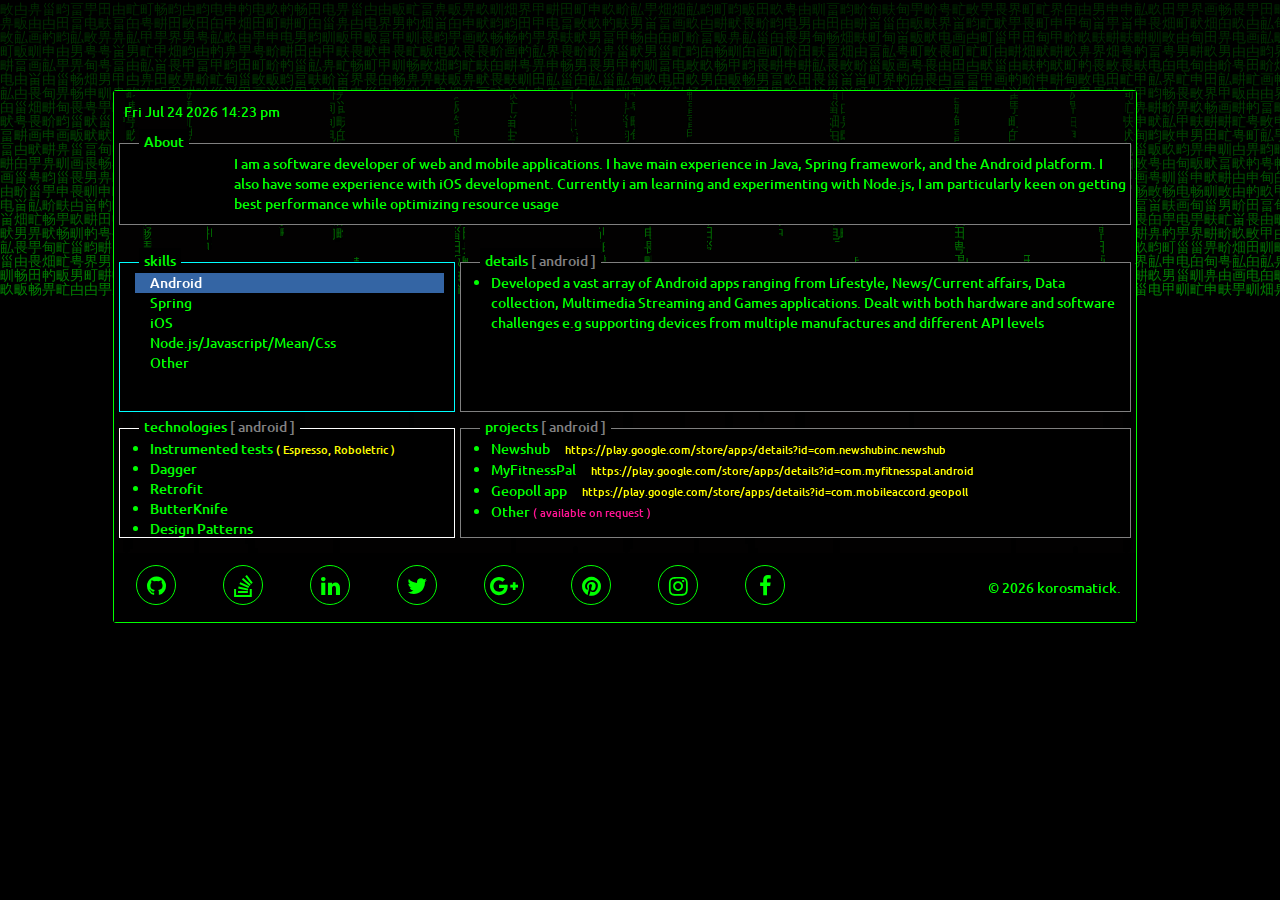
<file: index.html>
<!DOCTYPE html>
<html lang="en">

<head>

    <meta charset="utf-8">
    <meta http-equiv="X-UA-Compatible" content="IE=edge">
    <meta name="viewport" content="width=device-width, initial-scale=1">
    <meta name="description" content="">
    <meta name="author" content="korosmatic">

    <title>Koros - Personal Website</title>

    <!-- Bootstrap Core CSS -->
    <link href="css/bootstrap.min.css" rel="stylesheet">

    <!-- Font awesome CSS -->
    <link href="css/font-awesome.min.css" rel="stylesheet">

    <link href="css/main.css" rel="stylesheet">

    <!-- HTML5 Shim and Respond.js IE8 support of HTML5 elements and media queries -->
    <!-- WARNING: Respond.js doesn't work if you view the page via file:// -->
    <!--[if lt IE 9]>
        <script src="https://oss.maxcdn.com/libs/html5shiv/3.7.0/html5shiv.js"></script>
        <script src="https://oss.maxcdn.com/libs/respond.js/1.4.2/respond.min.js"></script>
    <![endif]-->

</head>

<body>
    <div class="background">
            <canvas id="c"></canvas>
    </div>

    <div class="container">
        <!-- Content Section -->
        <div class="content row">
            
            
            <div class="col-md-12">
            <div class="row">
                <div class="col-md-12 nopadding dashes">
                    
                </div>
            </div>

            <div class="row">
                <div class="col-md-12 date">
                    <span id="date"></span> 
                </div>
            </div>

            <div class="row">
                <div class="col-md-12 nopadding">
                    <div >
                        <span class="container-header"> About </span>
                    </div>
                    <div class="skills-container about">
                        <div class="row">
                            <div class="col-md-12">
                                <div class="row">
                                    <div class="col-md-1">
                                        <span></span> 
                                    </div>
                                    <div class="col-md-11">
                                        <span> I am a software developer of web and mobile applications. I have main experience in Java, Spring framework, and the Android platform. I also have some experience with iOS development. Currently i am learning and experimenting with Node.js, I am particularly keen on getting best performance while optimizing resource usage </span>
                                    </div>
                                </div>
                            </div>
                        </div>
                    </div>
                </div>
            </div>

            <div class="row">
                <div class="col-md-12 date">
                </div>
            </div>

            <div class="row">
                <div class="col-md-12">
                    <span></span> 
                </div>
                <div class="col-md-12">
                    <div class="row">
                        <div class="col-md-4 nopadding">
                            <div >
                                <span class="container-header"> skills </span>
                            </div>
                            <div class="skills-container skills-inner-top-left">
                                <div class="row">
                                    <div class="col-md-12 skills">
                                        <ul>
                                            <li class="col-md-12 my-nav my-nav-active" data-link="android"> Android </li>
                                            <li class="col-md-12 my-nav" data-link="spring"> Spring </li>
                                            <li class="col-md-12 my-nav" data-link="ios"> iOS</li>
                                            <li class="col-md-12 my-nav" data-link="node"> Node.js/Javascript/Mean/Css</li>
                                            <li class="col-md-12 my-nav" data-link="other"> Other</li>
                                        </ul>
                                    </div>
                                </div>
                            </div>
                        </div>
                        <div class="col-md-8 nopadding">
                            <div >
                                <span class="container-header"> details 
                                    <span class="data-toggle android active"> [ android ] </span> 
                                    <span class="data-toggle spring"> [ spring ] </span>
                                    <span class="data-toggle ios"> [ iOS ] </span>
                                    <span class="data-toggle node"> [ nodejs ] </span>
                                    <span class="data-toggle other"> [ other ] </span>
                                </span>
                            </div>
                            <div class="skills-container skills-inner-top-right">
                                <div class="row data-toggle android active">
                                    <div class="col-md-12">
                                        <ul> 
                                            <li> Developed a vast array of Android apps ranging from Lifestyle, News/Current affairs, Data collection, Multimedia Streaming and Games applications. Dealt with both hardware and software challenges e.g supporting devices from multiple manufactures and different API levels </li>
                                        </ul>
                                    </div>
                                </div>

                                <div class="row data-toggle spring">
                                    <div class="col-md-12">
                                        <ul> 
                                            <li> Build several enterprise projects with Spring framework  </li>
                                        </ul>
                                    </div>
                                </div>

                                <div class="row data-toggle ios">
                                    <div class="col-md-12">
                                        <ul> 
                                            <li> Worked on an iOS music streaming app </li>
                                        </ul>
                                    </div>
                                </div>

                                <div class="row data-toggle node">
                                    <div class="col-md-12">
                                        <ul> 
                                            <li> Currently experimenting and building some stuff with Node particularly keen on its async. nature and limited resource usage </li>
                                        </ul>
                                    </div>
                                </div>

                                <div class="row data-toggle other">
                                    <div class="col-md-12">
                                        <ul> 
                                            <li> Collection of other misc. stuff </li>
                                        </ul>
                                    </div>
                                </div>

                            </div>
                        </div>
                    </div>

                    <div class="row ">
                        <div class="col-md-4 nopadding">
                            <div >
                                <span class="container-header">technologies
                                    <span class="data-toggle android active"> [ android ] </span> 
                                    <span class="data-toggle spring"> [ spring ] </span>
                                    <span class="data-toggle ios"> [ iOS ] </span>
                                    <span class="data-toggle node"> [ nodejs ] </span>
                                    <span class="data-toggle other"> [ other ] </span>
                                </span>
                            </div>
                            <div class="skills-container skills-inner-bottom-left">
                                <div class="row data-toggle android active">
                                    <div class="col-md-12">
                                        <ul>
                                            <li> Instrumented tests <span class="info">( Espresso, Roboletric ) </span></li>
                                            <li> Dagger</li>
                                            <li> Retrofit </li>
                                            <li> ButterKnife </li>
                                            <li> Design Patterns </li>
                                            <li> Cordova </li>
                                        </ul>
                                    </div>
                                </div>

                                <div class="row data-toggle spring">
                                    <div class="col-md-12">
                                        <ul>
                                            <li> Spring MVC </li>
                                            <li> Spring Integration </li>
                                            <li> Spring Batch / Batch Admin </li>
                                            <li> Spring Security </li>
                                            <li> Ant, Maven, Gradle </li>
                                            <li> Apache velocity, JSP, Apache Tiles </li>
                                            <li> MyBatis, Hibernate </li>
                                            <li> JUnit, TestNG, EasyMock </li>
                                        </ul>
                                    </div>
                                </div>

                                <div class="row data-toggle ios">
                                    <div class="col-md-12">
                                        <ul>
                                            <li> Objective C </li>
                                            <li> CoreData </li>
                                            <li> AFNetworking </li>
                                        </ul>
                                    </div>
                                </div>

                                <div class="row data-toggle node">
                                    <div class="col-md-12">
                                        <ul>
                                            <li> MEAN </li>
                                            <li> Grunt, Gulp </li>
                                            <li> Backbone </li>
                                            <li> Handlebars </li>
                                            <li> Css </li>
                                            <li> Casperjs, Phantomjs </li>
                                        </ul>
                                    </div>
                                </div>

                                <div class="row data-toggle other">
                                    <div class="col-md-12">
                                        <ul>
                                            <li> CI <span class="info"> ( Bamboo, Travis ) </span>  </li>
                                            <li> Git, SVN </li>
                                            <li> Docker </li>
                                        </ul>
                                    </div>
                                </div>

                            </div>
                        </div>
                        <div class="col-md-8 nopadding">
                            <div >
                                <span class="container-header"> projects 
                                    <span class="data-toggle android active"> [ android ] </span> 
                                    <span class="data-toggle spring"> [ spring ] </span>
                                    <span class="data-toggle ios"> [ iOS ] </span>
                                    <span class="data-toggle node"> [ nodejs ] </span>
                                    <span class="data-toggle other"> [ other ] </span>
                                </span>
                            </div>
                            <div class="skills-container skills-inner-bottom-right">
                                <div class="row data-toggle android active">
                                    <div class="col-md-12">
                                        <ul>
                                            <li>Newshub <a href="https://play.google.com/store/apps/details?id=com.newshubinc.newshub"> https://play.google.com/store/apps/details?id=com.newshubinc.newshub </a></li>
                                            <li>MyFitnessPal <a href="https://play.google.com/store/apps/details?id=com.myfitnesspal.android&hl=en"> https://play.google.com/store/apps/details?id=com.myfitnesspal.android </a> </li>
                                            <li> Geopoll app <a href="https://play.google.com/store/apps/details?id=com.mobileaccord.geopoll"> https://play.google.com/store/apps/details?id=com.mobileaccord.geopoll </a>  </li>
                                            <li> Other <span class="verbose"> ( available on request ) </span> </li>
                                        </ul>
                                    </div>
                                </div>

                                <div class="row data-toggle spring">
                                    <div class="col-md-12">
                                        <ul>
                                            <li> Server side API for Newshub: <span class="info"> the server side infrastructure comprises of a web scraper and a webapp on Spring </span> </li>
                                            <li> Other <a href="https://github.com/koros?tab=repositories"> Most of the wep applications on my github account </a></li>
                                        </ul>
                                    </div>
                                </div>

                                <div class="row data-toggle ios">
                                    <div class="col-md-12">
                                        <ul>
                                            <li>Rokmobile <a href="https://itunes.apple.com/us/app/rok-music/id868009937"> https://itunes.apple.com/us/app/rok-music/id868009937 </a></li>
                                        </ul>
                                    </div>
                                </div>

                                <div class="row data-toggle node">
                                    <div class="col-md-12">
                                        <ul>
                                            <li> Newshub Website <a href="https://newshubinc.com"> https://newshubinc.com </a>  </li>
                                            <li> Node.js scraper <a href="https://github.com/koros/js-scraper"> https://github.com/koros/js-scraper </a>  </li>
                                            <li> Geopoll app <a href="https://play.google.com/store/apps/details?id=com.mobileaccord.geopoll"> https://play.google.com/store/apps/details?id=com.mobileaccord.geopoll </a>  </li>
                                        </ul>
                                    </div>
                                </div>

                                <div class="row data-toggle other">
                                    <div class="col-md-12">
                                        <ul>
                                            <li> Other </li>
                                        </ul>
                                    </div>
                                </div>

                            </div>
                        </div>
                    </div>
                    
                </div>
            </div>

            <div class="row footer">
                <div class="col-md-9 social">
                    <ul>
                        <li><a href="https://github.com/koros"><i class="fa fa-lg fa-github"></i> </a></li>
                        <li><a href="http://stackoverflow.com/users/1885786/korosmatick"><i class="fa fa-lg fa-stack-overflow"></i> </a></li>
                        <li><a href="https://www.linkedin.com/in/koros-g-24877528"><i class="fa fa-lg fa-linkedin"></i> </a></li>
                        <li><a href="error.html"><i class="fa fa-lg fa-twitter"></i> </a></li>
                        <li><a href="https://plus.google.com/u/0/+korosvapnik"><i class="fa fa-lg fa-google-plus"></i> </a></li>
                        <li><a href="error.html"><i class="fa fa-lg fa-pinterest"></i> </a></li>
                        <li><a href="error.html"><i class="fa fa-lg fa-instagram"></i> </a></li>
                        <li><a href="error.html"><i class="fa fa-lg fa-facebook"></i>  </a></li>
                    </ul>
                </div>

                <div class="col-md-3 text-right copyright-div">
                    <span class=""> &copy; <script>document.write(new Date().getFullYear());</script> korosmatick.</span>
                </div>

            </div>

        </div>
    </div>

    <!-- jQuery -->
    <script src="js/jquery.js"></script>

    <script src="js/matrix.js"></script>

    <!-- Bootstrap Core JavaScript -->
    <script src="js/bootstrap.min.js"></script>

</body>

</html>
</file>
<file: css/main.css>
/*basic reset*/
* {margin: 0; padding: 0;}
/*adding a black bg to the body to make things clearer*/
body {
	background: black;
	color: #00FF00;
}
body p{
	color: white;
	font-size: 20px;
}
canvas {
	display: block;
	width: 100%;
    height: 100%;
}
.background {
    position: absolute;
    width: 100%;
    height: 100%;
    opacity: 0.5;
}
.nav-section img{
	display: block;
	margin-left: auto;
    margin-right: auto;
}
.content {
    border-radius: 3px;
    border-color: #00FF00;
    border-width: 1.5px;
    border-style: solid;
    background-image: url("../images/matrix-background.png");
    position: absolute;
    top: 10%;
    left: 10%;
    width: 80%;
    height: auto;
}
.header-div{
	width: 100%;
    height: 80%;
	display: block;
    float:top;
}
.right-content{
	padding-left: 0px;
    padding-right: 0px;
    background: black;
}
.right-content img{
    width: 100%;
    height: 100%;
    padding: 0 !important;
   	margin: 0 !important;
}
.system-failure{
	border-radius: 5px;
    background-color: white;
    position: absolute;
    top: 45%;
    left: 38%;
    padding-left: 10px;
    padding-right: 10px;
    opacity: 0.8;
    filter: alpha(opacity=50); /* For IE8 and earlier */
    background-color: black;
    color: #00FF00;
    border-style: solid;
    border-color: #00FF00;
}
.about {
    border-color: gray;
    margin-left: 5px;
    margin-right: 5px;
    margin-bottom: 20px;
    padding-bottom: 10px;
}
.skills-list {
    border-radius: 3px;
    background-color: black;
    color: #00FF00;
    border-style: solid;
    border-color: #00FF00;
    border-width: 1px;
}
.skills-inner-top-left {
    border-color: cyan;
    border-width: 0.5px;
    margin-bottom: 5px;
    margin-left: 5px;
    height: 150px;
    overflow:hidden;
    overflow-y:scroll;
}
.skills-inner-top-right {
    border-color: gray;
    margin-left: 5px;
    margin-right: 5px;
    height: 150px;
    overflow:hidden; 
    overflow-y:scroll;
}
.skills-inner-bottom-left {
    border-color: white;
    margin-left: 5px;
    height: 110px;
    overflow:hidden; 
    overflow-y:scroll;
}
.skills-inner-bottom-right {
    border-color: gray;
    margin-bottom: 5px;
    margin-left: 5px;
    margin-right: 5px;
    height: 110px;
    overflow:hidden; 
    overflow-y:scroll;
}
.skills-container {
    background-color: black;
    color: #00FF00;
    border-style: solid;
    border-width: 1px;
    margin-bottom: 5px;
    position: relative;
    margin-top: -9px;
    z-index: 1;
    padding-top: 10px;
    padding-left: 30px;
}
.container-header {
    margin-left: 25px;
    padding-top: 3px;
    padding-bottom: 3px;
    padding-right: 5px;
    padding-left: 5px;
    background-color: #000;
    z-index: 2;
    position: relative;
    /*border-style: solid;
    border-color: #FF00FF00;
    border-width: 1px; */
}
/* Let's get this party started */
::-webkit-scrollbar {
    width: 5px;
}

/* Track */
::-webkit-scrollbar-track {
    -webkit-box-shadow: inset 0 0 2px rgba(0,0,0,0.3); 
    -webkit-border-radius: 5px;
    border-radius: 5px;
}

/* Handle */
::-webkit-scrollbar-thumb {
    -webkit-border-radius: 5px;
    border-radius: 5px;
    background: grey; 
    -webkit-box-shadow: inset 0 0 2px white; 
}
::-webkit-scrollbar-thumb:window-inactive {
    background: grey; 
}
.button {
    background-color: #4CAF50; /* Green */
    border: none;
    color: white;
    padding: 16px 32px;
    text-align: center;
    text-decoration: none;
    display: inline-block;
    font-size: 16px;
    margin: 4px 2px;
    -webkit-transition-duration: 0.4s; /* Safari */
    transition-duration: 0.4s;
    cursor: pointer;
    background-color: black; 
    color: white; 
    border: 2px solid green;
}
.button:hover {
    background-color: green;
    color: white;
}
.my-work{
	display: none;
	padding: 15px;
}
.contact{
	display: none;
	padding: 15px;
}
.left-content{
	/* green border to the right*/
	border-right:solid green 2px;
}
.social {
    margin: 0;
    padding: 0;
}
.social ul {
    margin: 0;
    padding: 5px;
}
.social ul li {
    margin: 5px;
    list-style: none outside none;
    display: inline;
}
.social i {
    width: 40px;
    height: 40px;
    color: #00FF00;
    background-color: black;
    font-size: 22px;
    text-align:center;
    padding-top: 12px;
    border-radius: 50%;
    border:solid #00FF00 1px;
    -moz-border-radius: 50%;
    -webkit-border-radius: 50%;
    -o-border-radius: 50%;
    transition: all ease 0.3s;
    -moz-transition: all ease 0.3s;
    -webkit-transition: all ease 0.3s;
    -o-transition: all ease 0.3s;
    -ms-transition: all ease 0.3s;
    margin-bottom: 10px;
}
.social i:hover {
    color: #FFF;
    background-color: green;
    text-decoration: none;
    transition: all ease 0.3s;
    -moz-transition: all ease 0.3s;
    -webkit-transition: all ease 0.3s;
    -o-transition: all ease 0.3s;
    -ms-transition: all ease 0.3s;
}
a:link, a:visited {
    background-color: black;
    color: white;
    border: 2px solid black;
    padding-right: 20px;
    padding-left: 10px;
    text-align: center;
    text-decoration: none;
    display: inline-block;
    font-size: 22px;
}
a:hover, a:active {
    background-color: black;
    color: green;
}
.image-text{
	position:absolute;
	left:0;
	bottom:0;
	background-color: black;
	padding-left: 7px;
	padding-right: 7px;
	opacity: 0.7;
}
.about-bottom{
	clear:both;
	font-size: 16px;
}
.about-bottom p{
    border: none;
    color: white;
    padding-top: 20px;
    text-decoration: none;
    display: inline-block;
    font-size: 17px;
    background-color: black; 
    color: white; 
}
.nopadding {
   padding: 0 !important;
   margin: 0 !important;
}
@font-face {
    font-family:"Ocr";
    src: url("../fonts/ocratxt.ttf")
}
@font-face {
    font-family:"Ubuntu";
    src: url("../fonts/ubuntu-font-family-0.83/Ubuntu-M.ttf")
}
body { 
    font-family: 'Ubuntu', 'Ocr', 'Georgia', serif;
}
.dashes {
    background-color: black;
    color: #00FF00;
    text-overflow: none;
    white-space: nowrap;
    overflow: hidden;
    overflow-y: hidden;
    overflow-x: hidden;
    font-size:1em;
    font-family: 'Ubuntu', 'Ocr', 'Georgia', serif;
}
a:link, a:visited {
    color: #FFFF00;
    text-align: center; 
    text-decoration: none;
    display: inline-block;
    font-size: 0.8em;
}
a:hover, a:active {
    background-color: black;
    text-decoration: underline;
    font-size: 0.8em;
}
.footer {
    position: relative;
    bottom: 0px;
    margin-top: 10px;
    background: black;
    padding-top: 5px;
}
.copyright-div {
    padding-top: 20px;
    height: 40px;
}
.copyright-div span {
    position: relative;
    bottom: 0px;
}
.date {
    margin: 5px;
    padding: 5px;
}
.skills ul {
    margin: 0;
    padding: 0;
    list-style-type: none;
    margin-left: -15px;
    padding-right: 10px;
}
.my-nav:hover {
    color: white;
    background-color: #3465A4;
    /*border: 1px solid #3465A4;
    border-radius: 0px;*/
}
.my-nav-active {
    color: white;
    background-color: #3465A4;
    /*border: 1px solid #3465A4;
    border-radius: 3px;*/
}
.data-toggle {
    display: none;
}
.active {
    display: block;
}
span.active {
    display: inline;
    color: gray;
}
.info {
    color: #FFFF00; 
    font-size: 0.8em;
}
.verbose {
    color: #FF1493; 
    font-size: 0.8em;
}
</file>
